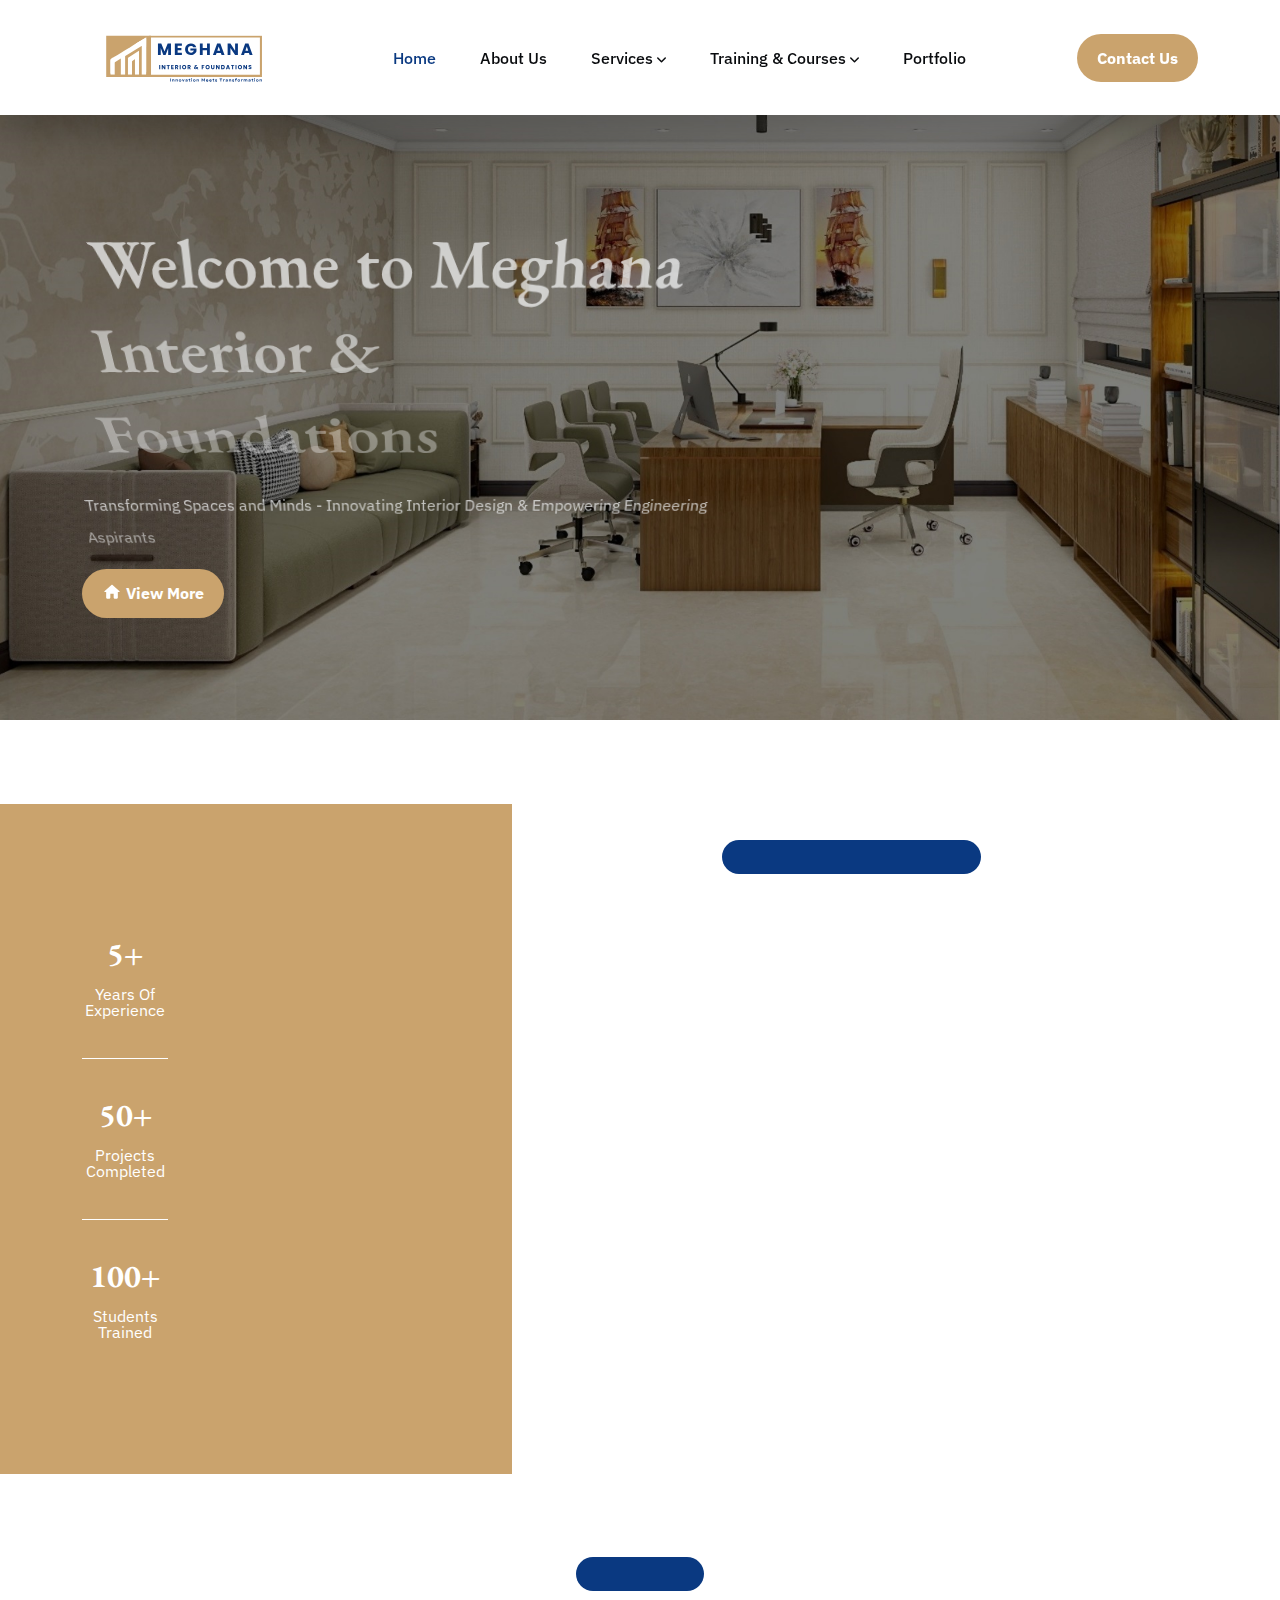
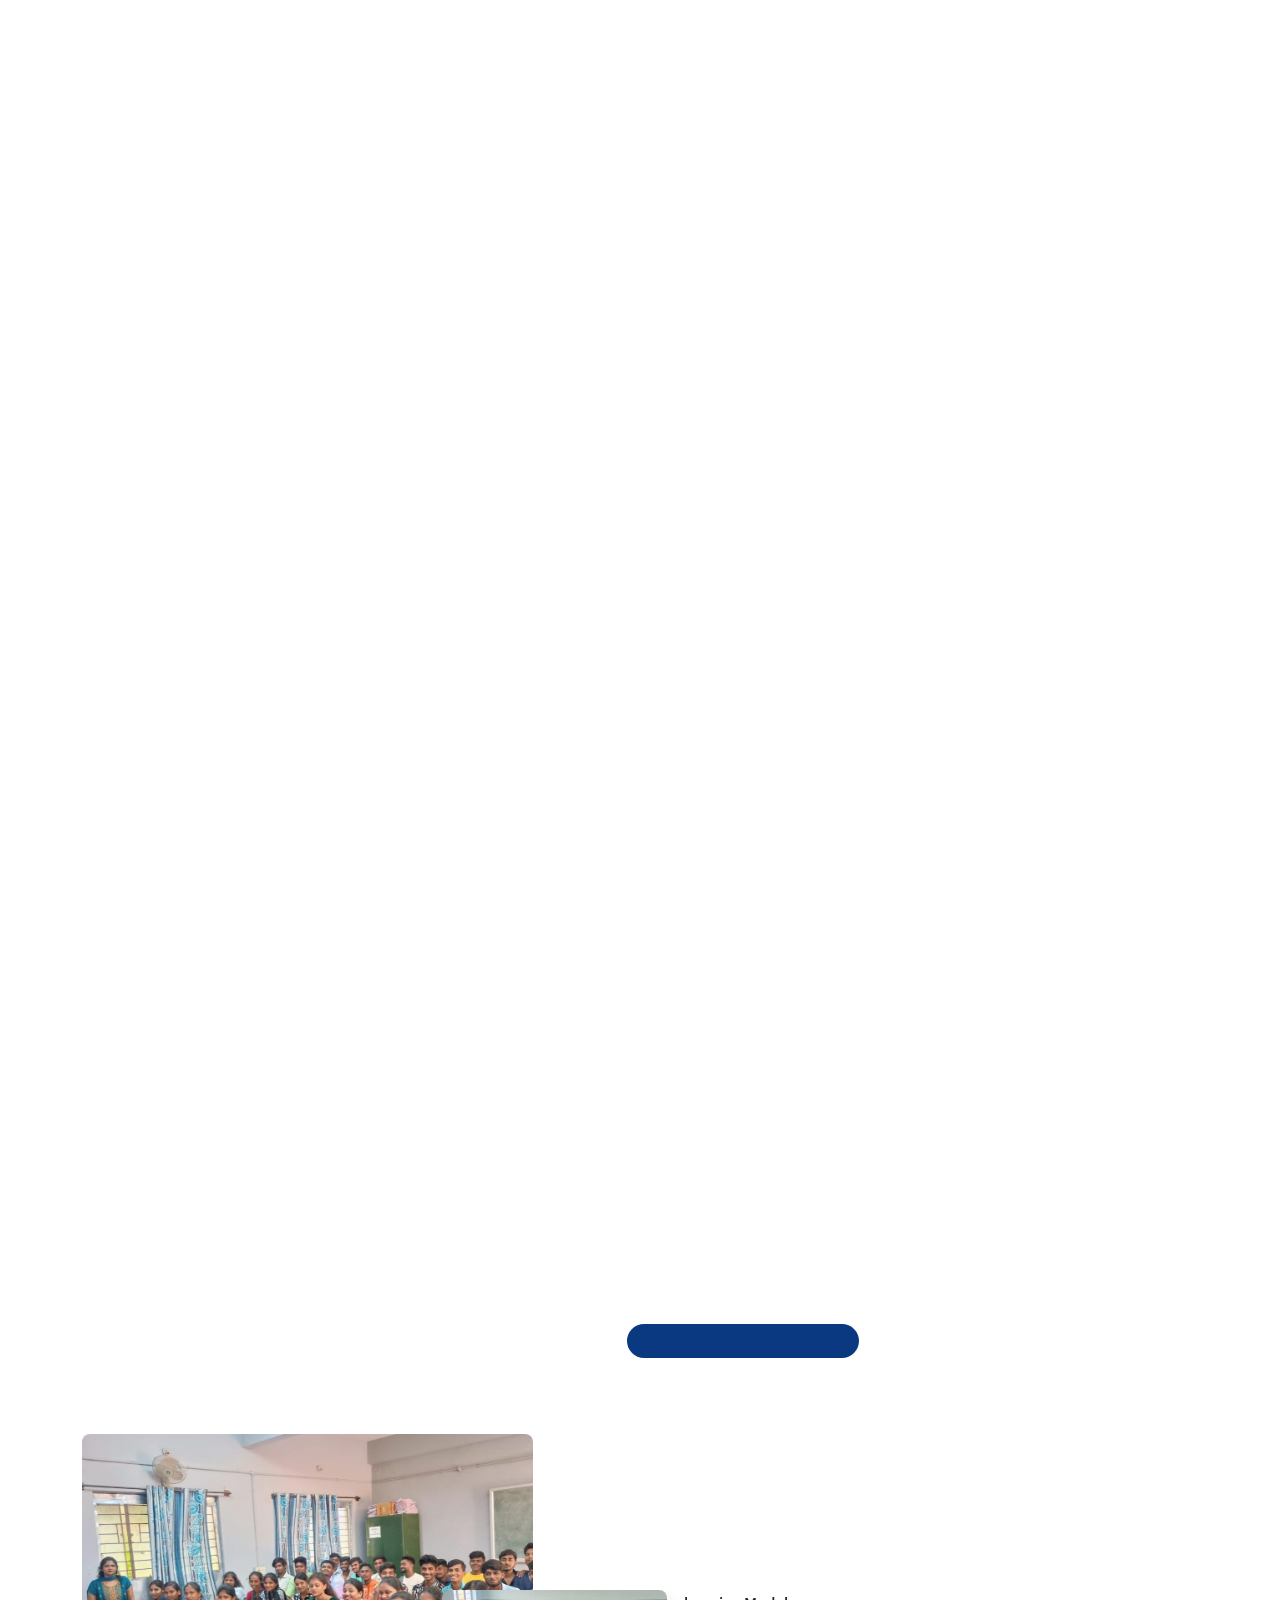
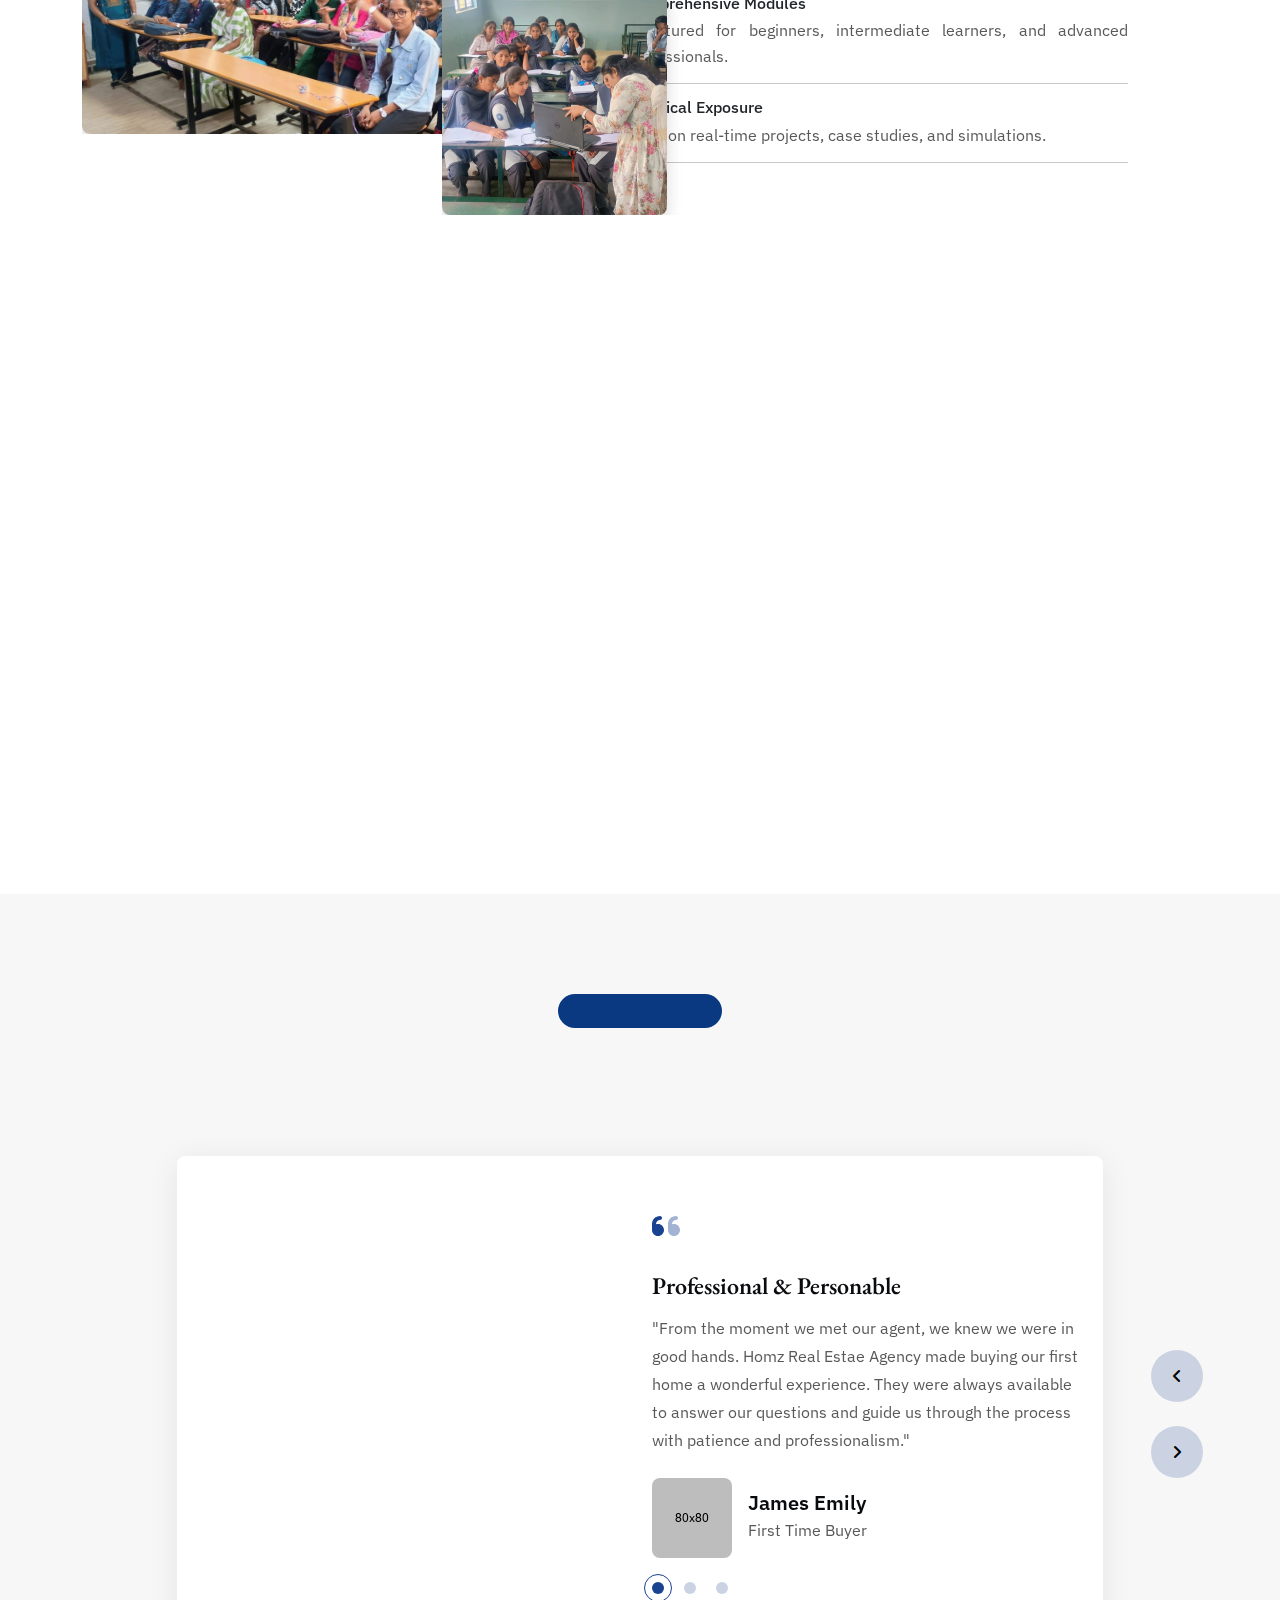
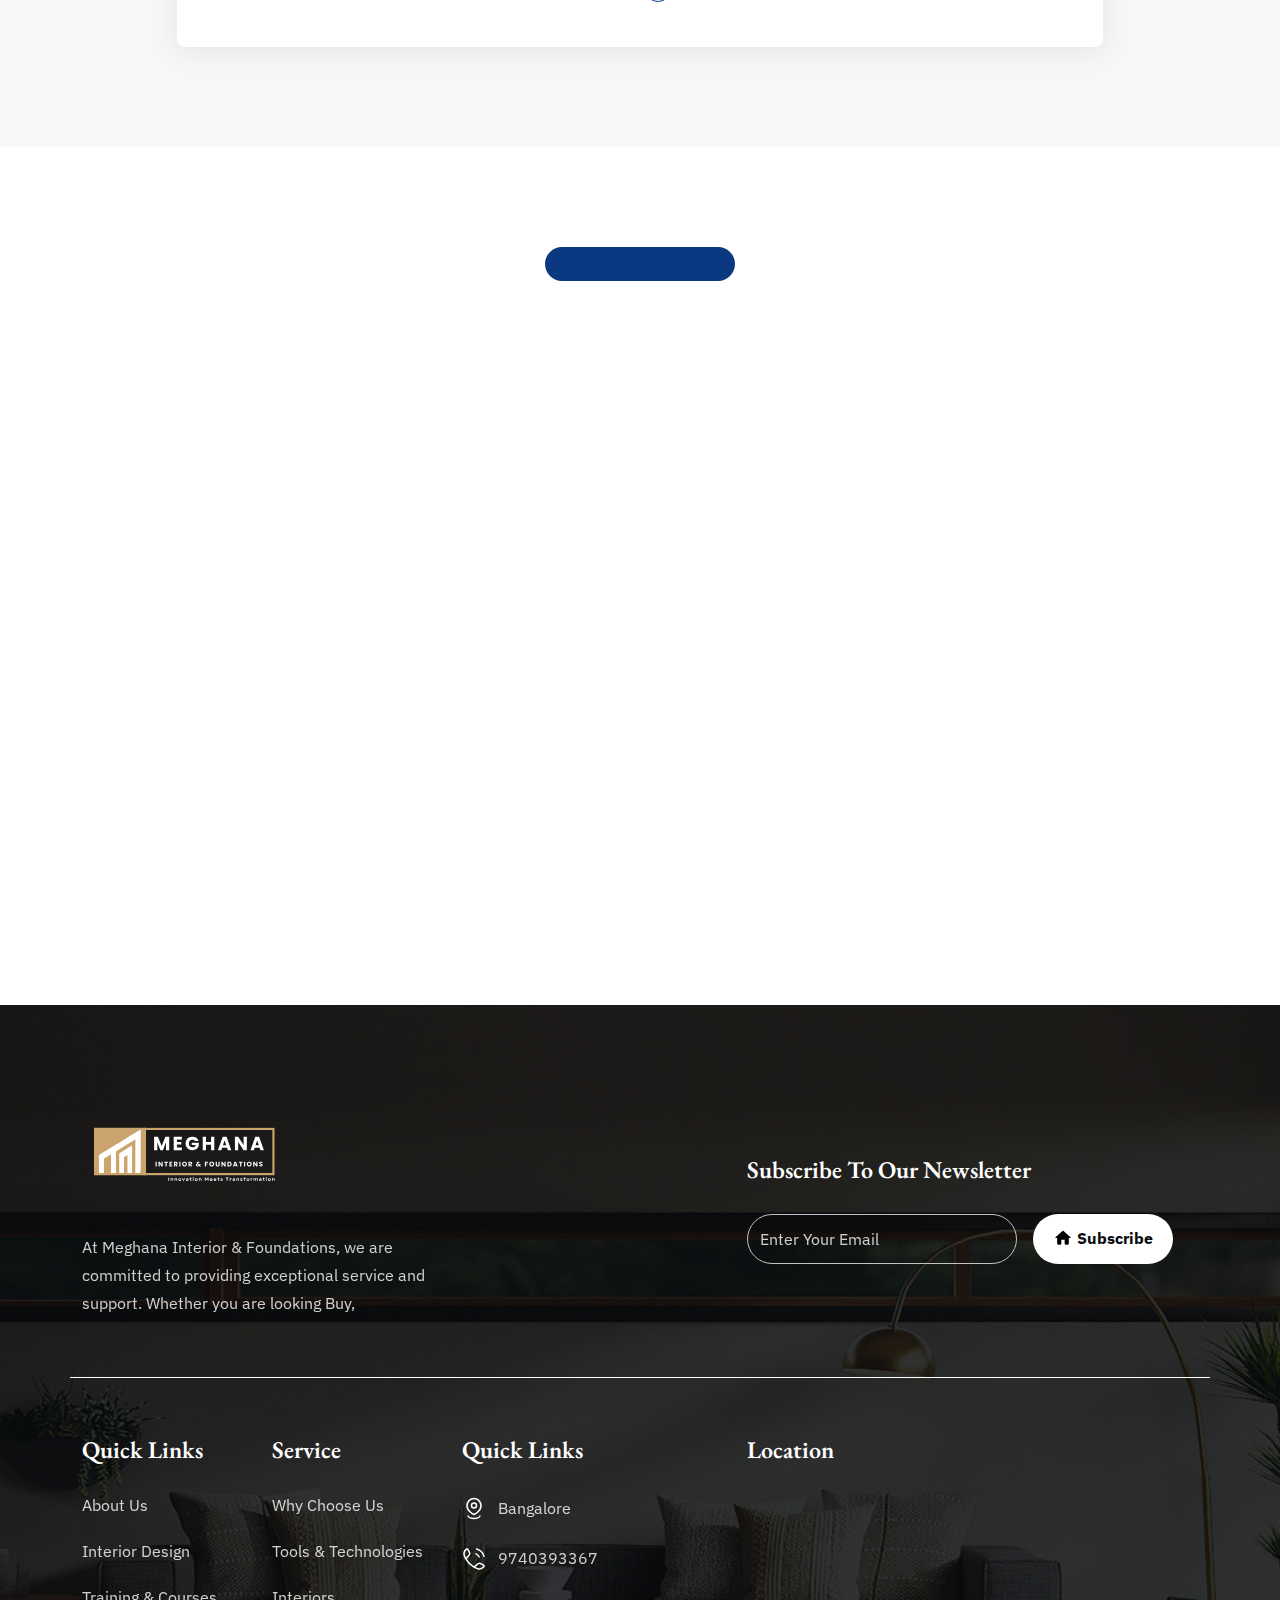
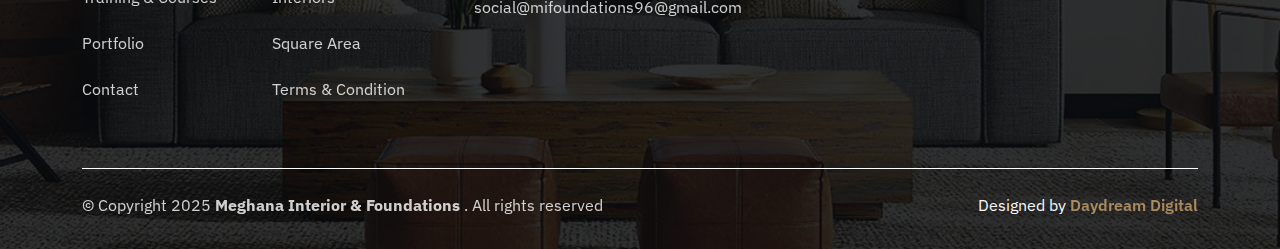
<file: index.html>
<!DOCTYPE html>
<html lang="en">

<head>
  <meta charset="UTF-8">
  <meta name="viewport" content="width=device-width, initial-scale=1.0">
  <title>Meghana Interior & Foundations </title>

  <!--=====FAB ICON=======-->
  <link rel="shortcut icon" href="assets/img/logo/favicon.png" type="image/x-icon">

  <!--===== CSS LINK =======-->
  <link rel="stylesheet" href="assets/css/plugins/bootstrap.min.css">
  <link rel="stylesheet" href="assets/css/plugins/aos.css">
  <link rel="stylesheet" href="assets/css/plugins/fontawesome.css">
  <link rel="stylesheet" href="assets/css/plugins/magnific-popup.css">
  <link rel="stylesheet" href="assets/css/plugins/mobile.css">
  <link rel="stylesheet" href="assets/css/plugins/owlcarousel.min.css">
  <link rel="stylesheet" href="assets/css/plugins/sidebar.css">
  <link rel="stylesheet" href="assets/css/plugins/slick-slider.css">
  <link rel="stylesheet" href="assets/css/plugins/nice-select.css">
  <link rel="stylesheet" href="assets/css/main.css">

  <!--=====  JS SCRIPT LINK =======-->
  <script src="assets/js/plugins/jquery-3-6-0.min.js"></script>
</head>

<body class="homepage5-body">

  <!--===== PRELOADER STARTS =======-->
  <div id="preloader">
    <div class="home-icon">
      <img src="assets/img/logo/preloader.svg" alt="">
          <!-- <div class="roof5"></div>
          <div class="walls5"></div>
          <div class="door"></div>
          <div class="windows">
            <div class="window"></div>
            <div class="window"></div>
          </div> -->
    </div>
    <div id="ctn-preloader" class="ctn-preloader">
      <div class="animation-preloader">
        <div class="txt-loading">
          <span data-text-preloader="M" class="letters-loading5">
            M
          </span>
          <span data-text-preloader="E" class="letters-loading5">
            E
          </span>
          <span data-text-preloader="G" class="letters-loading5">
            G
          </span>
          <span data-text-preloader="H" class="letters-loading5">
            H
          </span>
          <span data-text-preloader="A" class="letters-loading5">
            A
          </span>
          <span data-text-preloader="N" class="letters-loading5">
            N
          </span>
          <span data-text-preloader="A" class="letters-loading5">
            A
          </span>
        </div>
      </div>
    </div>
  </div>
  <!--===== PRELOADER ENDS =======-->

  <!--===== PAGE PROGRESS START=======-->
  <div class="paginacontainer">
    <div class="progress-wrap">
      <svg class="progress-circle svg-content" width="100%" height="100%" viewBox="-1 -1 102 102">
        <path d="M50,1 a49,49 0 0,1 0,98 a49,49 0 0,1 0,-98" />
      </svg>
    </div>
  </div>
  <!--===== PAGE PROGRESS END=======-->

  <!--=====HEADER START=======-->
  <header>
    <div class="header-area homepage5 header header-sticky d-none d-lg-block sticky " id="header">
      <div class="container">
        <div class="row">
          <div class="col-lg-12">
            <div class="header-elements">
              <div class="site-logo">
                <a href="index.html"><img src="assets/img/logo/logo.svg" width="200" height="83"  alt=""></a>
              </div>
              <div class="main-menu">
                <ul>
                  <li><a href="index.html" class="active">Home </a>

                  </li>
                  <li><a href="about.html">About Us</a></li>
                  <li><a href="services.html">Services <i class="fa-solid fa-angle-down"></i></a>
                    <ul class="dropdown-padding">
                      <li><a href="construction.html">Construction Services</a></li>
                      <li><a href="interior-design.html">Interior Design Services</a></li>
                      <li><a href="vastu-consultation.html">Vastu Consultation
                        </a></li>
                      <li><a href="interior-exterior-design.html"> Exterior Design</a></li>
                      <li><a href="project-management.html">Execution & Project Management</a></li>

                    </ul>
                  </li>
                  <li><a href="training-courses.html">Training & Courses <i class="fa-solid fa-angle-down"></i></a>
                    <ul class="dropdown-padding">
                      <li><a href="certification-process.html">Certification Process</a></li>

                    </ul>
                  </li>
                  <li><a href="portfolio.html">Portfolio </a></li>
                </ul>
              </div>
              <div class="btn-area">
                <a href="contact.html" class="header-btn5"> Contact Us</a>
              </div>
            </div>
          </div>
        </div>
      </div>
    </div>
  </header>
  <!--=====HEADER END =======-->

  <!--===== MOBILE HEADER STARTS =======-->
  <div class="mobile-header mobile-haeder5 d-block d-lg-none">
    <div class="container-fluid">
      <div class="col-12">
        <div class="mobile-header-elements">
          <div class="mobile-logo">
            <a href="index.html"><img src="assets/img/logo/logow.svg" width="200" alt=""></a>
          </div>
          <div class="mobile-nav-icon dots-menu">
            <i class="fa-solid fa-bars-staggered"></i>
          </div>
        </div>
      </div>
    </div>
  </div>

  <div class="mobile-sidebar mobile-sidebar5">
    <div class="logosicon-area">
      <div class="logos">
        <img src="assets/img/logo/logo.svg" width="240" alt="">
      </div>
      <div class="menu-close">
        <i class="fa-solid fa-xmark"></i>
      </div>
    </div>
    <div class="mobile-nav mobile-nav1">
      <ul class="mobile-nav-list nav-list1">
        <li><a href="index.html">Home </a>
        </li>
        <li><a href="about.html">About</a></li>
        <li><a href="services.html">Services</a>
          <ul class="sub-menu">

            <li><a href=" construction.html">Construction Services</a></li>
            <li><a href="interior-design.html">Interior Design Services</a></li>
            <li><a href="vastu-consultation.html">Vastu Consultation
              </a></li>
            <li><a href="interior-exterior-design.html"> Exterior Design</a></li>
            <li><a href="project-management.html">Execution & Project Management</a></li>
          </ul>
        </li>
        <li><a href="training-courses.html">Training & Courses</i></a>
          <ul class="dropdown-padding">
            <li><a href="certification-process.html">Certification Process</a></li>

          </ul>
        </li>
        <li><a href="portfolio.html">Portfolio </a></li>
        <li><a href="contact.html">Contact Us</a></li>
      </ul>
      <div class="allmobilesection mt-5">
        <div class="single-footer">
          <h3>Social Links</h3>
          <div class="social-links-mobile-menu ">
            <ul class="d-flex ">
              <li><a class="active" href="#"><i class="fa-brands fa-facebook-f"></i></a></li>
              <li><a href="#"><i class="fa-brands fa-instagram"></i></a></li>
              <li><a href="#"><i class="fa-brands fa-linkedin-in"></i></a></li>
              <li><a href="#"><i class="fa-brands fa-youtube"></i></a></li>
            </ul>
          </div>
        </div>
      </div>
    </div>
  </div>
  <!--===== MOBILE HEADER STARTS =======-->

  <!--===== HERO AREA STARTS =======-->
  <div class="header5-section-area">
    <div class="container">
      <div class="row align-items-center">
        <div class="col-lg-8">
          <div class="hero4-header heading7">
            <h1 class="text-anim text-light">Welcome to Meghana Interior & Foundations</h1>
            <div class="space16"></div>
            <p class="text-anim text-light">Transforming Spaces and Minds - Innovating Interior Design & Empowering
              Engineering Aspirants</p>

            <div class="btn-area2" data-aos="fade-up" data-aos-duration="1200">
              <div class="space32"></div>
              <a href="about.html" class="header-btn5"><img src="assets/img/icons/home-icon1.svg" alt=""> View More</a>

            </div>
          </div>
        </div>
      </div>
    </div>
  </div>





  <!--===== ABOUT AREA STARTS =======-->
  <div class="about5-section-area new-area">
    <div class="container">
      <div class="row align-items-center">
        <div class="col-lg-2">
          <div class="counter-boxarea">
            <div class="counter-box before">
              <h2><span class="counter">5</span>+</h2>
              <p>Years Of Experience</p>
            </div>

            <div class="counter-box">
              <h2><span class="counter">50</span>+</h2>
              <p>Projects Completed</p>
            </div>

            <div class="counter-box after">
              <h2><span class="counter">100</span>+</h2>
              <p>Students Trained</p>
            </div>
          </div>
        </div>

        <div class="col-lg-4">
          <div class="images image-anime reveal">
            <img src="assets/img/abt.jpg" alt="">

          </div>
        </div>

        <div class="col-lg-6">
          <div class="about5-header heading9">
            <h5 class="text-anim"><img src="assets/img/icons/home-icon1.svg" alt="">About Meghana Interior</h5>
            <h2 class="text-anim text-center">Innovating Interior Design & Empowering Engineering Aspirants</h2>
            <div class="space24"></div>
            <p class="text-anim text-justify">At Meghana Interior & Foundations, we are passionate about creating
              inspiring spaces and empowering individuals with industry-relevant skills. Whether you're looking for
              exquisite interior design solutions or professional training in architectural tools, we have the expertise
              to help you achieve your vision. Our team of experienced professionals brings creativity, innovation, and
              technical excellence to every project and course we offer.</p>
            <div class="space32"></div>
            <div class="btn-area1 text-anim">
              <a href="about.html" class="header-btn5"><img src="assets/img/icons/home-icon1.svg" alt=""> Know More </a>
            </div>
          </div>
        </div>
      </div>
    </div>
  </div>
  <!--===== LOCATION AREA STARTS =======-->
  <div class="location5-section-area sp2 pt-0">
    <div class="container">
      <div class="row">
        <div class="col-lg-6 m-auto">
          <div class="location-header text-center heading9">
            <h5 class="text-anim"><img src="assets/img/icons/home-icon1.svg" alt="">Services</h5>
            <h2 class="text-anim">Interior Design Services</h2>
          </div>
        </div>
      </div>

      <div class="row">
        <div class="col-lg-4 col-md-6" data-aos="zoom-out" data-aos-duration="800">
          <div class="location-images-area active">
            <div class="img1">
              <img src="assets/img/services/constructionServices.jpg" alt="">
            </div>
            <div class="content-area">
              <div class="text">
                <a href="construction.html">Construction Services</a>
                <p>We offer end-to-end construction solutions for residential and commercial projects.</p>
              </div>
              <a href="construction.html" class="arrow"><i class="fa-solid fa-arrow-right"></i></a>
            </div>
          </div>
        </div>

        <div class="col-lg-4 col-md-6" data-aos="zoom-out" data-aos-duration="1000">
          <div class="location-images-area">
            <div class="img1">
              <img src="assets/img/services/interiorDesign.jpg" alt="">
            </div>
            <div class="content-area">
              <div class="text">
                <a href="interior-design.html">Interior Design Services</a>
                <p>Transform your space with our expert interior design solutions tailored to your needs.</p>
              </div>
              <a href="interior-design.html" class="arrow"><i class="fa-solid fa-arrow-right"></i></a>
            </div>
          </div>
        </div>
        <div class="col-lg-4 col-md-6" data-aos="zoom-out" data-aos-duration="1200">
          <div class="location-images-area">
            <div class="img1">
              <img src="assets/img/services/vastu-compass.jpg" alt="">
            </div>
            <div class="content-area">
              <div class="text">
                <a href="vastu-consultation.html">Vastu Consultation</a>
                <p>Harmonize your space with Vastu-compliant designs to bring prosperity and positive energy.</p>
              </div>
              <a href="vastu-consultation.html" class="arrow"><i class="fa-solid fa-arrow-right"></i></a>
            </div>
          </div>
        </div>
        <div class="col-lg-4 col-md-6" data-aos="zoom-out" data-aos-duration="1400">
          <div class="location-images-area">
            <div class="img1">
              <img src="assets/img/services/exteriorDesign.jpg" alt="">
            </div>
            <div class="content-area">
              <div class="text">
                <a href="interior-exterior-design.html">Exterior Design</a>
                <p>A perfect blend of interior and exterior design to enhance the beauty and functionality of your space.</p>
              </div>
              <a href="interior-exterior-design.html" class="arrow"><i class="fa-solid fa-arrow-right"></i></a>
            </div>
          </div>
        </div>
        <div class="col-lg-4 col-md-6" data-aos="zoom-out" data-aos-duration="1400">
          <div class="location-images-area">
            <div class="img1">
              <img src="assets/img/services/project.jpg" alt="">
            </div>
            <div class="content-area">
              <div class="text">
                <a href="project-management.html">Execution & Project Management</a>
                <p>Ensure seamless execution of your project with our dedicated project management team.</p>
              </div>
              <a href="project-management.html" class="arrow"><i class="fa-solid fa-arrow-right"></i></a>
            </div>
          </div>
        </div>

      </div>
    </div>
  </div>
  <!--===== ABOUT AREA ENDS =======-->
  <div class="overlay text-white" data-aos="fade-up">
    <div class="container" data-aos="fade-up" data-aos-delay="200">
      <div class="row justify-content-center align-items-center " data-aos="fade-up" data-aos-delay="400">
        <div class="col-md-7 text-start" data-aos="fade-up" data-aos-delay="600">
          <span class="badge-custom">INTERIOR</span>
          <h2 class="mt-3">WHY CHOOSE US</h2>
          <ul style="line-height: inherit;">
            <li>Creative and Functional Designs – We deliver designs that blend aesthetics with utility.</li>
            <li>Expert Team of Designers – Our skilled professionals bring years of experience to your project.</li>
            <li>Affordable Pricing – Premium-quality solutions at budget-friendly rates.</li>
            <li>Timely Project Execution – We ensure every project is delivered on time without compromise.</li>
          </ul>
          <!-- <button class="btn btn-outline-light  rounded-pill mt-1">KNOW MORE</button> -->
        </div>
        <div class="col-md-5 mt-4 mt-md-0" data-aos="fade-up" data-aos-delay="800">
          <div class="row g-3" data-aos="fade-up" data-aos-delay="1000">
            <div class="col-md-6" data-aos="fade-up" data-aos-delay="1200">
              <div class="info-card">
                <h5>Excellent</h5>
                <i class="fa-solid fa-star"></i>
                <i class="fa-solid fa-star"></i>
                <i class="fa-solid fa-star"></i>
                <i class="fa-solid fa-star"></i>
                <i class="fa-solid fa-star"></i>
                <p>Based on 150 Student Reviews</p>
              </div>
              <div class="info-card info-card-2" data-aos="fade-up" data-aos-delay="1400">
                <div class="d-flex align-items-center">
                  <img src="assets/img/icons/tree.png.png" alt="">
                  <div class="ms-3 text-start">
                    <h5>550+</h5>
                    <p>Students</p>
                  </div>
                </div>
              </div>
            </div>
            <div class="col-md-6" data-aos="fade-up" data-aos-delay="1600">
              <div class="info-card-3 d-none d-md-block"></div>
              <div class="info-card info-card-2" data-aos="fade-up" data-aos-delay="1800">
                <div class="d-flex align-items-center">
                  <img src="assets/img/icons/happy.png.png" alt="">
                  <div class="ms-3 text-start">
                    <h5>850+</h5>
                    <p>Happy Customers</p>
                  </div>
                </div>
              </div>
              <div class="info-card" data-aos="fade-up" data-aos-delay="2000">
                <h5>4.8 out of 5</h5>
                <i class="fa-solid fa-star"></i>
                <i class="fa-solid fa-star"></i>
                <i class="fa-solid fa-star"></i>
                <i class="fa-solid fa-star"></i>
                <i class="fa-solid fa-star"></i>
                <p>Based on 200 Reviews</p>
                <img src="assets/img/icons/google.png" class="w-25">
              </div>
            </div>

          </div>
        </div>
      </div>
    </div>
  </div>

  <div class="about5-section-area educations">
    <div class="container">
      <div class="row align-items-center">


        <div class="col-lg-5">
          <div class=" image-anime position-relative ">
            <img src="assets/img/training.jpeg" class="img-fluid rounded-3 shadow" alt="">
          </div>
          <div class=" image-anime position-absolute eimg d-none d-md-block">
            <img src="assets/img/program.jpeg" class="w-25 rounded-3 shadow" alt="">
          </div>

        </div>

        <div class="col-lg-7">
          <div class="about5-header heading9">
            <h5 class="text-anim "><img src="assets/img/icons/home-icon1.svg" alt="">Education & Training</h5>
            <h2 class="text-anim text-capitalize">certified training programs
            </h2>
            <div class="space24"></div>
            <p class="text-anim text-justify">Stay ahead in the design industry with our certified training programs
              that offer in-depth knowledge and practical experience in the latest tools and software.</p>
            <div class="education">
              <h6>Comprehensive Modules</h6>
              <p>Structured for beginners, intermediate learners, and advanced professionals.</p>
            </div>
            <div class="education">
              <h6>Practical Exposure</h6>
              <p>Work on real-time projects, case studies, and simulations.</p>
            </div>
            <div class="space32"></div>
            <div class="btn-area1 text-anim">
              <a href="training-courses.html" class="header-btn5"><img src="assets/img/icons/home-icon1.svg" alt=""> Know More </a>
            </div>
          </div>
        </div>
      </div>
      <div class="space32"></div>
      <div>
      </div>
    </div>
  </div>

  <section class="highlight-section">
    <div class="container">
      <div class="about5-header heading9">
        <h2 class="text-anim  text-center ">Training Program Highlights
        </h2>
        <div class="space32"></div>
        <div class="row g-4">
          <div class="col-md-4" data-aos="fade-up" data-aos-duration="1000">
            <div class="highlight-card">
              <div class="highlight-number">01</div>
              <h5>Professional Courses</h5>
              <p>Professional Courses on AutoCAD, SketchUp, Revit, Lumion, and Coohom.</p>
            </div>
          </div>
          <div class="col-md-4" data-aos="fade-up" data-aos-duration="2000">
            <div class="highlight-card">
              <div class="highlight-number">02</div>
              <h5>Industry-certified Programs</h5>
              <p>Recognized by MSME and ISO, ensuring credibility and career growth.</p>
            </div>
          </div>
          <div class="col-md-4" data-aos="fade-up" data-aos-duration="3000">
            <div class="highlight-card">
              <div class="highlight-number">03</div>
              <h5>Live Projects & Hands-on Learning</h5>
              <p>Get real-world exposure to interior design and architectural drafting.</p>
            </div>
          </div>
          <div class="col-md-4" data-aos="fade-down" data-aos-duration="1000">
            <div class="highlight-card">
              <div class="highlight-number">04</div>
              <h5>Flexible Learning Modes</h5>
              <p>Choose between online and offline sessions.</p>
            </div>
          </div>
          <div class="col-md-4" data-aos="fade-down" data-aos-duration="2000">
            <div class="highlight-card">
              <div class="highlight-number">05</div>
              <h5>Expert Mentors</h5>
              <p>Learn from experienced professionals who guide you at every step.</p>
            </div>
          </div>
          <div class="col-md-4" data-aos="fade-down" data-aos-duration="3000">
            <div class="highlight-card">
              <div class="highlight-number">06</div>
              <h5>Satisfaction Guarantee</h5>
              <p>Our top priority is your satisfaction. We take pride in our work and customer success.</p>
            </div>
          </div>
        </div>
      </div>
  </section>

  <!--===== TESTIMONIAL AREA STARTS =======-->
  <div class="testimonial5-section-area sp1">
    <div class="container">
      <div class="row">
        <div class="col-lg-8 m-auto">
          <div class="testimonia-header heading9 text-center">
            <h5 class="text-anim"><img src="assets/img/icons/logo-icon.svg" alt="">Testimonials</h5>
            <h2 class="text-anim">Real Stories from Happy Clients</h2>
          </div>
        </div>
      </div>

      <div class="row">
        <div class="col-lg-10 m-auto">
          <div class="testimonial-sliders">
            <div class="row align-items-center">
              <div class="col-lg-6">
                <div class="teimonial-slider-nav-area foter-carousel">
                  <div class="testimonial-slider-img reveal image-anime">
                    <img src="assets/img/bg/testimonial.jpg" alt="">
                  </div>
                  <div class="testimonial-slider-img reveal image-anime">
                    <img src="assets/img/bg/testimonial.jpg" alt="">
                  </div>
                  <div class="testimonial-slider-img reveal image-anime">
                    <img src="assets/img/all-images/testimonial-img4.png" alt="">
                  </div>
                  <div class="testimonial-slider-img reveal image-anime">
                    <img src="assets/img/all-images/testimonial-img1.png" alt="">
                  </div>
                  <div class="testimonial-slider-img reveal image-anime">
                    <img src="assets/img/all-images/testimonial-img3.png" alt="">
                  </div>
                  <div class="testimonial-slider-img reveal image-anime">
                    <img src="assets/img/all-images/testimonial-img4.png" alt="">
                  </div>
                </div>
              </div>

              <div class="col-lg-6">
                <div class="testimonial-content-slider slider-nav1">
                  <div class="testemonial-boxarea">
                    <div class="img">
                      <img src="assets/img/icons/quito2.svg" alt="">
                    </div>
                    <div class="space32"></div>
                    <div class="content-area">
                      <h4>Professional & Personable</h4>
                      <p>"From the moment we met our agent, we knew we were in good hands. Homz Real Estae Agency made
                        buying our first home a wonderful experience. They were always available to answer our questions
                        and guide us through the process with patience and professionalism."</p>
                    </div>
                    <div class="author-content">
                      <div class="img1">
                        <img src="assets/img/all-images/testimonial-img2.png" alt="">
                      </div>
                      <div class="content">
                        <a href="agent.html">James Emily</a>
                        <p>First Time Buyer</p>
                      </div>
                    </div>
                  </div>

                  <div class="testemonial-boxarea">
                    <div class="img">
                      <img src="assets/img/icons/quito2.svg" alt="">
                    </div>
                    <div class="space32"></div>
                    <div class="content-area">
                      <h4>Professional & Personable</h4>
                      <p>"From the moment we met our agent, we knew we were in good hands. Homz Real Estae Agency made
                        buying our first home a wonderful experience. They were always available to answer our questions
                        and guide us through the process with patience and professionalism."</p>
                    </div>
                    <div class="author-content">
                      <div class="img1">
                        <img src="assets/img/all-images/testimonial-img2.png" alt="">
                      </div>
                      <div class="content">
                        <a href="agent.html">James Emily</a>
                        <p>First Time Buyer</p>
                      </div>
                    </div>
                  </div>

                  <div class="testemonial-boxarea">
                    <div class="img">
                      <img src="assets/img/icons/quito2.svg" alt="">
                    </div>
                    <div class="space32"></div>
                    <div class="content-area">
                      <h4>Professional & Personable</h4>
                      <p>"From the moment we met our agent, we knew we were in good hands. Homz Real Estae Agency made
                        buying our first home a wonderful experience. They were always available to answer our questions
                        and guide us through the process with patience and professionalism."</p>
                    </div>
                    <div class="author-content">
                      <div class="img1">
                        <img src="assets/img/all-images/testimonial-img2.png" alt="">
                      </div>
                      <div class="content">
                        <a href="agent.html">James Emily</a>
                        <p>First Time Buyer</p>
                      </div>
                    </div>
                  </div>
                </div>
                <div class="testimonial-arrows">
                  <div class="testimonial-prev-arrow">
                    <button><i class="fa-solid fa-angle-left"></i></button>
                  </div>
                  <div class="testimonial-next-arrow">
                    <button><i class="fa-solid fa-angle-right"></i></button>
                  </div>
                </div>
              </div>
            </div>
          </div>
        </div>
      </div>
    </div>
  </div>


  <!--===== PROPERTIES AREA STARTS =======-->
  <div class="properties5-section-area sp2">
    <div class="container">
      <div class="row">
        <div class="col-lg-5 m-auto">
          <div class="property-header text-center heading9">
            <h5 class="text-anim"><img src="assets/img/icons/logo-icon.svg" alt="">OUR PROJECTS</h5>
            <h2 class="text-anim">Some of our Recent Projects </h2>
          </div>
        </div>
      </div>

      <div class="row">
        <div class="col-lg-12 text-anim1">
          <ul class="nav nav-pills" id="pills-tab1" role="tablist">
            <li class="nav-item" role="presentation">
              <button class="nav-link active" id="pills-home1-tab" data-bs-toggle="pill" data-bs-target="#pills-all"
                type="button" role="tab" aria-controls="pills-all" aria-selected="true">View All</button>
            </li>
            <li class="nav-item" role="presentation">
              <button class="nav-link" id="pills-apartment-tab" data-bs-toggle="pill" data-bs-target="#pills-apartment"
                type="button" role="tab" aria-controls="pills-apartment" aria-selected="false">Commercial</button>
            </li>
            <li class="nav-item" role="presentation">
              <button class="nav-link" id="pills-villa-tab" data-bs-toggle="pill" data-bs-target="#pills-villa"
                type="button" role="tab" aria-controls="pills-villa" aria-selected="false">Residential</button>
            </li>

          </ul>


          <div class="tab-content" id="pills-tabContent1" data-aos="fade-up" data-aos-duration="1000">
            <div class="tab-pane fade show active" id="pills-all" role="tabpanel" aria-labelledby="pills-villa-tab"
              tabindex="0">
              <div class="row">
                <div class="col-lg-4 col-md-6">
                  <div class="property-boxarea shadow">
                    <div class="img1">
                      <img src="assets/img/projects/project1.jpg" alt="">
                    </div>


                  </div>
                </div>

                <div class="col-lg-4 col-md-6">
                  <div class="property-boxarea shadow">
                    <div class="img1">
                      <img src="assets/img/projects/project2.jpg" alt="">
                    </div>

                  </div>
                </div>

               

              </div>
            </div>
            <div class="tab-pane fade" id="pills-apartment" role="tabpanel" aria-labelledby="pills-apartment-tab"
              tabindex="0">
              <div class="row">
                <div class="col-lg-4 col-md-6">
                  <div class="property-boxarea">
                    <div class="img1">
                      <img src="assets/img/projects.png" alt="">
                    </div>


                  </div>
                </div>

                <div class="col-lg-4 col-md-6">
                  <div class="property-boxarea">
                    <div class="img1">
                      <img src="assets/img/all-images/property-img6.png" alt="">
                    </div>


                  </div>
                </div>
              </div>
            </div>
            <div class="tab-pane fade" id="pills-villa" role="tabpanel" aria-labelledby="pills-villa-tab"
              tabindex="0">
              <div class="row">
                <div class="col-lg-4 col-md-6">
                  <div class="property-boxarea">
                    <div class="img1">
                      <img src="assets/img/projects.png" alt="">
                    </div>


                  </div>
                </div>

                <div class="col-lg-4 col-md-6">
                  <div class="property-boxarea">
                    <div class="img1">
                      <img src="assets/img/all-images/property-img6.png" alt="">
                    </div>


                  </div>
                </div>
              </div>
            </div>

          </div>
        </div>
      </div>
    </div>
  </div>
  <!--===== PROPERTIES AREA ENDS =======-->




  <!--===== FOOTER AREA STARTS =======-->
  <div class="footer5-section-area">
    <div class="container">
      <div class="row">
        <div class="cta-bg-area">
          <div class="row align-items-center">
            <div class="col-lg-4">
              <div class="cta3-header heading7">
                <img src="assets/img/logo/logow.svg"  width="200" alt="">
                <div class="space32"></div>
                <p class="text-left">At Meghana Interior & Foundations, we are committed to providing exceptional service and support.
                  Whether you are looking Buy, </p>
              </div>
            </div>
            <div class="col-lg-3"></div>
            <div class="col-lg-5 d-none d-md-block">
              <div class="cta-btn-area">
                <h3>Subscribe To Our Newsletter</h3>
                <form>
                  <input type="text" placeholder="Enter Your Email">
                  <button type="submit" class="header-btn5"> <img src="assets/img/icons/home-icon1.svg" alt="">
                    Subscribe</button>
                </form>
              </div>
            </div>
          </div>
        </div>
      </div>
      <div class="space60"></div>
      <div class="row">
        <div class="col-lg-2 col-md-4 col-6">
          <div class="footer-header padding-left1">
            <h3>Quick Links</h3>
            <ul>
              <li><a href="about.html">About Us</a></li>
              <li><a href="interior-design.html">Interior Design</a></li>
              <li><a href="training-courses.html">Training & Courses</a></li>
              <li><a href="portfolio.html">Portfolio</a></li>
              <li><a href="contact.html">Contact</a></li>
            </ul>
          </div>
        </div>

        <div class="col-lg-2 col-md-4 col-6">
          <div class="footer-header padding-left">
            <h3>Service</h3>
            <ul>
              <li><a href="about.html">Why Choose Us</a></li>
              <li><a href="#">Tools & Technologies</a></li>
              <li><a href="#">Interiors</a></li>
              <li><a href="#">Square Area</a></li>
              <li><a href="#">Terms & Condition</a></li>
            </ul>
          </div>
        </div>

        <div class="col-lg-3 col-md-4 col-6">
          <div class="footer-header">
            <h3>Quick Links</h3>
            <ul>
              <li><span><img src="assets/img/icons/location1.svg" alt=""></span><a href="#">Bangalore</a></li>
              <li><span><img src="assets/img/icons/call1.svg" alt=""></span><a href="tel:(925)683-1469"> 9740393367</a>
              </li>
              <li><span><img src="assets/img/icons/mail1.svg" alt=""></span><a
                  href="mailto:social@homz.com">social@mifoundations96@gmail.com</a></li>
            </ul>
          </div>
        </div>

        <div class="col-lg-5 col-md-12">
          <div class="heading">
            <h3>Location</h3>

          </div>
          <div class="space12"></div>
          <iframe
            src="https://www.google.com/maps/embed?pb=!1m18!1m12!1m3!1d248849.56660021227!2d77.46613077651958!3d12.95428022961956!2m3!1f0!2f0!3f0!3m2!1i1024!2i768!4f13.1!3m3!1m2!1s0x3bae1670c9b44e6d%3A0xf8dfc3e8517e4fe0!2sBengaluru%2C%20Karnataka!5e0!3m2!1sen!2sin!4v1739701629616!5m2!1sen!2sin"
            width="100%" height="230" style="border:0;" allowfullscreen="" loading="lazy"
            referrerpolicy="no-referrer-when-downgrade"></iframe>
        </div>
      </div>
      <div class="space50 d-lg-block d-none"></div>
      <div class="space30 d-lg-none d-block"></div>
      <div class="row">
        <div class="col-lg-12">
          <div class="copyright">
            <div class="pera">
              <p>&#169 Copyright 2025 <b> Meghana Interior & Foundations</b> . All rights reserved</p>
            </div>
            <ul>
              <li class="text-light">Designed by <a href="https://daydreamdigital.in/" target="_blank">Daydream Digital</a></li>
             
            </ul>
          </div>
        </div>
      </div>
    </div>
  </div>
  <!--===== FOOTER AREA ENDS =======-->

  <!--===== JS SCRIPT LINK =======-->
  <script src="assets/js/plugins/bootstrap.min.js"></script>
  <script src="assets/js/plugins/fontawesome.js"></script>
  <script src="assets/js/plugins/aos.js"></script>
  <script src="assets/js/plugins/counter.js"></script>
  <script src="assets/js/plugins/sidebar.js"></script>
  <script src="assets/js/plugins/magnific-popup.js"></script>
  <script src="assets/js/plugins/mobilemenu.js"></script>
  <script src="assets/js/plugins/owlcarousel.min.js"></script>
  <script src="assets/js/plugins/nice-select.js"></script>
  <script src="assets/js/plugins/waypoints.js"></script>
  <script src="assets/js/plugins/slick-slider.js"></script>
  <script src="assets/js/plugins/circle-progress.js"></script>
  <script src="assets/js/plugins/gsap.min.js"></script>
  <script src="assets/js/plugins/ScrollTrigger.min.js"></script>
  <script src="assets/js/plugins/Splitetext.js"></script>
  <script src="assets/js/main.js"></script>

</body>

</html>
</file>
<file: assets/css/plugins/mobile.css>
/*

Plugin Name: Multi Drop Down Mobile menu
version: 1.0
Author: Abdul Rabby
Desc: 



*/




/*Base css*/

*{
    margin: 0;
    padding: 0;
}
body{
    font-size: 16px;
    font-family: "IBM Plex Sans", sans-serif;
}

a, a:hover{
    outline: none;
    text-decoration: none;
}

ul, li{
    list-style: none;
}




/*Menu Css*/

.mobile-logo a{
    font-size: 20px;
    font-weight: 400;
    color: #161616;
    text-decoration: none;
}


.mobile-header {
    position: absolute;
    top: 0;
    left: 0;
    width: 100%;
    padding: 17px 0;
    z-index: 9;
    
}

.mobile-header-elements {
    display: flex;
    align-items: center;
    justify-content: space-between;
}

.mobile-nav-icon {
    font-size: 23px;
    border: 1px solid;
    width: 40px;
    height: 40px;
    display: flex;
    align-items: center;
    justify-content: center;
    border-radius: 4px;
    color: #161616;
}



.mobile-sidebar {
    position: fixed;
    height: 100%;
    width: 100%;
    background:#F6F6EC;
    z-index: 99;
    padding: 40px 30px;
    left: -100%;
    top: 0;
    visibility: hidden;
    opacity: 0;
    transition: all .3s;
    
    
}

.mobile-sidebar .contact-icon{
    background: #161616;
}


.mobile-sidebar.mobile-menu-active{
    left: 0;
    visibility: visible;
    opacity: 1;
    transition: all .3s;
    overflow-y:scroll ;
}

.menu-close {
    position: absolute;
    right: 20px;
    top: 20px;
    font-size: 25px;
    color: #161616;
    cursor: pointer;
}

.mobile-nav li a {
    font-size: 18px;
    line-height: 24px;
    color: #161616;
    padding: 10px 0;
    display: block;
    font-family: "IBM Plex Sans", sans-serif;
    font-weight: 400 !important;
}


ul.mobile-nav-list {
    margin-top: 30px;
}


li.has-children {
    position: relative;
    z-index: 2;
}

span.mobile-nav-menu-icon {
    position: absolute;
    right: 0;
    top: 0;
    height: 50px;
    width: 50px;
    text-align: center;
    line-height: 50px;
    color: #161616;
}

ul.mobile-menu-sub {
    display: none;
    position: relative;
    left: 0;
    padding-left: 10px;
    transition: all .3s;
}

ul.mobile-menu-sub.sub-menu-active{
    display: block;
    position: relative;
    transition: all .3s;
}



.mobile-nav li {
    position: relative;
    z-index: 2;
}

span.submenu-button {
    position: absolute;
    width: 100%;
    height: 44px;
    top: 0;
    left: 0;
    z-index: 3;
    transition: all .3s;
}

span.submenu-button:after, span.submenu-button:before {
    position: absolute;
    content: "";
    height: 20px;
    width: 2px;
    background: #161616;
    top: 12px;
    right: 9px;
    transition: all .3s;
}

span.submenu-button:before {
    height: 2px;
    width: 20px;
    right: 0px;
    top: 22px;
}

span.submenu-button.submenu-opened:after {
    visibility: hidden;
    opacity: 0;
}

.sub-menu{
    display: none;
    padding-left: 15px;
}


span.multi-drop-icon {
    position: absolute;
    right: 10px;
    width: 20px;
    height: 100%;
    top: 0;
    text-align: center;
    display: flex;
    align-items: center;
    justify-content: flex-end;
}


ul.mobile-nav-list {
    max-height: 500px;
    overflow-y: scroll;
}
</file>
<file: assets/css/plugins/nice-select.css>
.nice-select {
    -webkit-tap-highlight-color: transparent;
    background-color: #fff;
    border-radius: 5px;
    border: solid 1px #e8e8e8;
    box-sizing: border-box;
    clear: both;
    cursor: pointer;
    display: block;
    float: left;
    font-family: inherit;
    font-size: 14px;
    font-weight: normal;
    height: 42px;
    line-height: 40px;
    outline: none;
    padding-left: 18px;
    padding-right: 30px;
    position: relative;
    text-align: left !important;
    -webkit-transition: all 0.2s ease-in-out;
    transition: all 0.2s ease-in-out;
    -webkit-user-select: none;
       -moz-user-select: none;
        -ms-user-select: none;
            user-select: none;
    white-space: nowrap;
    width: auto; }
    .nice-select:hover {
      border-color: #dbdbdb; }
    .nice-select:active, .nice-select.open, .nice-select:focus {
      border-color: #999; }
    .nice-select:after {
      border-bottom: 2px solid #999;
      border-right: 2px solid #999;
      content: '';
      display: block;
      height: 5px;
      margin-top: -4px;
      pointer-events: none;
      position: absolute;
      right: 12px;
      top: 50%;
      -webkit-transform-origin: 66% 66%;
          -ms-transform-origin: 66% 66%;
              transform-origin: 66% 66%;
      -webkit-transform: rotate(45deg);
          -ms-transform: rotate(45deg);
              transform: rotate(45deg);
      -webkit-transition: all 0.15s ease-in-out;
      transition: all 0.15s ease-in-out;
      width: 5px; }
    .nice-select.open:after {
      -webkit-transform: rotate(-135deg);
          -ms-transform: rotate(-135deg);
              transform: rotate(-135deg); }
    .nice-select.open .list {
      opacity: 1;
      pointer-events: auto;
      -webkit-transform: scale(1) translateY(0);
          -ms-transform: scale(1) translateY(0);
              transform: scale(1) translateY(0); }
    .nice-select.disabled {
      border-color: #ededed;
      color: #999;
      pointer-events: none; }
      .nice-select.disabled:after {
        border-color: #cccccc; }
    .nice-select.wide {
      width: 100%; }
      .nice-select.wide .list {
        left: 0 !important;
        right: 0 !important; }
    .nice-select.right {
      float: right; }
      .nice-select.right .list {
        left: auto;
        right: 0; }
    .nice-select.small {
      font-size: 12px;
      height: 36px;
      line-height: 34px; }
      .nice-select.small:after {
        height: 4px;
        width: 4px; }
      .nice-select.small .option {
        line-height: 34px;
        min-height: 34px; }
    .nice-select .list {
      background-color: #fff;
      border-radius: 5px;
      box-shadow: 0 0 0 1px rgba(68, 68, 68, 0.11);
      box-sizing: border-box;
      margin-top: 4px;
      opacity: 0;
      overflow: hidden;
      padding: 0;
      pointer-events: none;
      position: absolute;
      top: 100%;
      left: 0;
      -webkit-transform-origin: 50% 0;
          -ms-transform-origin: 50% 0;
              transform-origin: 50% 0;
      -webkit-transform: scale(0.75) translateY(-21px);
          -ms-transform: scale(0.75) translateY(-21px);
              transform: scale(0.75) translateY(-21px);
      -webkit-transition: all 0.2s cubic-bezier(0.5, 0, 0, 1.25), opacity 0.15s ease-out;
      transition: all 0.2s cubic-bezier(0.5, 0, 0, 1.25), opacity 0.15s ease-out;
      z-index: 9; }
      .nice-select .list:hover .option:not(:hover) {
        background-color: transparent !important; }
    .nice-select .option {
      cursor: pointer;
      font-weight: 400;
      line-height: 40px;
      list-style: none;
      min-height: 40px;
      outline: none;
      padding-left: 18px;
      padding-right: 29px;
      text-align: left;
      -webkit-transition: all 0.2s;
      transition: all 0.2s; }
      .nice-select .option:hover, .nice-select .option.focus, .nice-select .option.selected.focus {
        background-color: #f6f6f6; }
      .nice-select .option.selected {
        font-weight: bold; }
      .nice-select .option.disabled {
        background-color: transparent;
        color: #999;
        cursor: default; }
  
  .no-csspointerevents .nice-select .list {
    display: none; }
  
  .no-csspointerevents .nice-select.open .list {
    display: block; }
</file>
<file: assets/css/plugins/owlcarousel.min.css>
blog/**
 * Owl Carousel v2.3.4
 * Copyright 2013-2018 David Deutsch
 * Licensed under: SEE LICENSE IN https://github.com/OwlCarousel2/OwlCarousel2/blob/master/LICENSE
 */
 .owl-carousel,.owl-carousel .owl-item{-webkit-tap-highlight-color:transparent;position:relative}.owl-carousel{display:none;width:100%;z-index:1}.owl-carousel .owl-stage{position:relative;-ms-touch-action:pan-Y;touch-action:manipulation;-moz-backface-visibility:hidden}.owl-carousel .owl-stage:after{content:".";display:block;clear:both;visibility:hidden;line-height:0;height:0}.owl-carousel .owl-stage-outer{position:relative;overflow:hidden;-webkit-transform:translate3d(0,0,0)}.owl-carousel .owl-item,.owl-carousel .owl-wrapper{-webkit-backface-visibility:hidden;-moz-backface-visibility:hidden;-ms-backface-visibility:hidden;-webkit-transform:translate3d(0,0,0);-moz-transform:translate3d(0,0,0);-ms-transform:translate3d(0,0,0)}.owl-carousel .owl-item{min-height:1px;float:left;-webkit-backface-visibility:hidden;-webkit-touch-callout:none}.owl-carousel .owl-item img{display:block;width:100%}.owl-carousel .owl-dots.disabled,.owl-carousel .owl-nav.disabled{display:none}.no-js .owl-carousel,.owl-carousel.owl-loaded{display:block}.owl-carousel .owl-dot,.owl-carousel .owl-nav .owl-next,.owl-carousel .owl-nav .owl-prev{cursor:pointer;-webkit-user-select:none;-khtml-user-select:none;-moz-user-select:none;-ms-user-select:none;user-select:none}.owl-carousel .owl-nav button.owl-next,.owl-carousel .owl-nav button.owl-prev,.owl-carousel button.owl-dot{background:0 0;color:inherit;border:none;padding:0!important;font:inherit}.owl-carousel.owl-loading{opacity:0;display:block}.owl-carousel.owl-hidden{opacity:0}.owl-carousel.owl-refresh .owl-item{visibility:hidden}.owl-carousel.owl-drag .owl-item{-ms-touch-action:pan-y;touch-action:pan-y;-webkit-user-select:none;-moz-user-select:none;-ms-user-select:none;user-select:none}.owl-carousel.owl-grab{cursor:move;cursor:grab}.owl-carousel.owl-rtl{direction:rtl}.owl-carousel.owl-rtl .owl-item{float:right}.owl-carousel .animated{animation-duration:1s;animation-fill-mode:both}.owl-carousel .owl-animated-in{z-index:0}.owl-carousel .owl-animated-out{z-index:1}.owl-carousel .fadeOut{animation-name:fadeOut}@keyframes fadeOut{0%{opacity:1}100%{opacity:0}}.owl-height{transition:height .5s ease-in-out}.owl-carousel .owl-item .owl-lazy{opacity:0;transition:opacity .4s ease}.owl-carousel .owl-item .owl-lazy:not([src]),.owl-carousel .owl-item .owl-lazy[src^=""]{max-height:0}.owl-carousel .owl-item img.owl-lazy{transform-style:preserve-3d}.owl-carousel .owl-video-wrapper{position:relative;height:100%;background:#000}.owl-carousel .owl-video-play-icon{position:absolute;height:80px;width:80px;left:50%;top:50%;margin-left:-40px;margin-top:-40px;background:url(owl.video.play.png) no-repeat;cursor:pointer;z-index:1;-webkit-backface-visibility:hidden;transition:transform .1s ease}.owl-carousel .owl-video-play-icon:hover{-ms-transform:scale(1.3,1.3);transform:scale(1.3,1.3)}.owl-carousel .owl-video-playing .owl-video-play-icon,.owl-carousel .owl-video-playing .owl-video-tn{display:none}.owl-carousel .owl-video-tn{opacity:0;height:100%;background-position:center center;background-repeat:no-repeat;background-size:contain;transition:opacity .4s ease}.owl-carousel .owl-video-frame{position:relative;z-index:1;height:100%;width:100%}
</file>
<file: assets/css/plugins/sidebar.css>
/*!
* metismenu https://github.com/onokumus/metismenu#readme
* A jQuery menu plugin
* @version 3.0.6
* @author Osman Nuri Okumus <onokumus@gmail.com> (https://github.com/onokumus)
* @license: MIT 
*/

.metismenu .arrow {
  float: right;
  line-height: 1.42857;
}

*[dir="rtl"] .metismenu .arrow {
  float: left;
}

/*
   * Require Bootstrap 3.x
   * https://github.com/twbs/bootstrap
  */

.metismenu .glyphicon.arrow:before {
  content: "\e079";
}

.metismenu .mm-active>a>.glyphicon.arrow:before {
  content: "\e114";
}

/*
   * Require Font-Awesome
   * http://fortawesome.github.io/Font-Awesome/
  */

.metismenu .fa.arrow:before {
  content: "\f104";
}

.metismenu .mm-active>a>.fa.arrow:before {
  content: "\f107";
}

/*
   * Require Ionicons
   * http://ionicons.com/
  */

.metismenu .ion.arrow:before {
  content: "\f3d2"
}

.metismenu .mm-active>a>.ion.arrow:before {
  content: "\f3d0";
}

.metismenu .plus-times {
  float: right;
}

*[dir="rtl"] .metismenu .plus-times {
  float: left;
}

.metismenu .fa.plus-times:before {
  content: "\f067";
}

.metismenu .mm-active>a>.fa.plus-times {
  transform: rotate(45deg);
}

.metismenu .plus-minus {
  float: right;
}

*[dir="rtl"] .metismenu .plus-minus {
  float: left;
}

.metismenu .fa.plus-minus:before {
  content: "\f067";
}

.metismenu .mm-active>a>.fa.plus-minus:before {
  content: "\f068";
}

.metismenu .mm-collapse:not(.mm-show) {
  display: none;
}

.metismenu .mm-collapsing {
  position: relative;
  height: 0;
  overflow: hidden;
  transition-timing-function: ease;
  transition-duration: .35s;
  transition-property: height, visibility;
}

.metismenu .has-arrow {
  position: relative;
}

.metismenu .has-arrow::after {
  position: absolute;
  content: '';
  width: .5em;
  height: .5em;
  border-width: 1px 0 0 1px;
  border-style: solid;
  border-color: currentColor;
  border-color: initial;
  right: 1em;
  transform: rotate(-45deg) translate(0, -50%);
  transform-origin: top;
  top: 50%;
  transition: all .3s ease-out;
}

*[dir="rtl"] .metismenu .has-arrow::after {
  right: auto;
  left: 1em;
  transform: rotate(135deg) translate(0, -50%);
}

.metismenu .mm-active>.has-arrow::after, .metismenu .has-arrow[aria-expanded="true"]::after {
  transform: rotate(-135deg) translate(0, -50%);
}

*[dir="rtl"] .metismenu .mm-active>.has-arrow::after, *[dir="rtl"] .metismenu .has-arrow[aria-expanded="true"]::after {
  transform: rotate(225deg) translate(0, -50%);
}

/* custom code */

.hamburger-menu {
  display: inline-block;
}

.hamburger-menu a {
  display: inline-block;
}

.body-overlay {
  background-color: #000000;
  height: 950px;
  width: 100%;
  position: fixed;
  top: 0;
  z-index: 1010;
  left: 0;
  opacity: 0;
  visibility: hidden;
  transition: all 0.3s linear 0s;
  transition: all 600ms ease;
  -webkit-transition: all 600ms ease;
  -moz-transition: all 600ms ease;
  -ms-transition: all 600ms ease;
  -o-transition: all 600ms ease;
}

.body-overlay.active {
  opacity: .5;
  visibility: visible;
}

.side-mobile-menu ul li a {
  padding: 13px 0;
  display: block;
  border-bottom: 1px solid rgba(0, 0, 0, 0.05);
  font-size: 14px;
  color: #000;
  font-weight: 600;
  text-transform: uppercase;
  position: relative;
}

.side-mobile-menu ul li a[aria-expanded="true"] {
  color: var(--color-primary);
}

.side-mobile-menu ul li a:hover {
  color: var(--color-primary);
  padding-left: 5px;
}

.side-mobile-menu ul li ul li:hover>a {
  color: var(--color-primary);
  padding-left: 20px;
}

.side-mobile-menu ul li ul li:hover>a::before {
  background: var(--color-primary);
  border-color: var(--color-primary) !important;
}

.slide-bar.style-2 .side-mobile-menu ul li a[aria-expanded="true"],
.slide-bar.style-2 .side-mobile-menu ul li a:hover,
.slide-bar.style-2 .side-mobile-menu ul li ul li:hover>a {
  color: #2962FF;
}
.slide-bar.style-2 .side-mobile-menu ul li ul li:hover>a::before {
  background: #2962FF;
  border-color: #2962FF !important;
}





.side-mobile-menu ul {
  list-style: none;
  margin: 0;
  padding: 0;
}


.slide-bar {
    position: fixed;
    overflow-y: auto;
    top: 0;
    right: -860px;
    right: -860px;
    max-width: 830px;
    padding: 50px 50px;
    height: 900px;
    display: block;
    background-color: var(--color-white);
    z-index: 1020;
transition-duration: 500ms;
background-color: #fff;
}


.side-mobile-menu {
    display: none;
}
.slide-bar.show {
  right: 0;
}

.side-mobile-menu ul li ul li {
  padding-left: 15px;
}

.side-mobile-menu ul li ul li a {
  position: relative;
  padding-left: 15px;
  text-transform: capitalize;
  font-size: 16px;
}

.side-mobile-menu ul li.dropdown>a::after {
  position: absolute;
  content: "";
  width: 8px;
  height: 8px;
  border-width: 0 2px 2px 0;
  border-style: solid;
  border-color: initial;
  right: 16px;
  top: 50%;
  -webkit-transform: rotate(-45deg) translateY(-50%);
  -webkit-transform-origin: top;
  transform-origin: top;
  transition: all 0.3s ease-out;
  transform: rotate(-45deg) translateY(-50%);
  -moz-transform: rotate(-45deg) translateY(-50%);
  -ms-transform: rotate(-45deg) translateY(-50%);
  -o-transform: rotate(-45deg) translateY(-50%);
}

.side-mobile-menu ul li.dropdown a[aria-expanded="true"]::after {
  -webkit-transform: rotate(-135deg) translateY(-50%);
  transform: rotate(45deg) translateY(-50%);
}

.side-mobile-menu ul li ul li a::before {
  content: "";
  width: 8px;
  height: 8px;
  position: absolute;
  left: 0;
  top: 50%;
  transform: translateY(-50%);
  border: 2px solid #101a23;
  border-radius: 50%;
}

.side-mobile-menu ul li ul li a {
  text-transform: capitalize;
  font-size: 15px;
}

.close-mobile-menu a {
  color: #fff;
  position: relative;
  z-index: 2;
  font-size: 16px;
  left: 0;
  display: block;
}


.close-mobile-menu {
  position: absolute;
  top: 0;
  right: 0;
  text-align: center;
  line-height: 40px;
  transition: .3s;
  -webkit-transition: .3s;
  -moz-transition: .3s;
  -ms-transition: .3s;
  -o-transition: .3s;
}

.slide-bar .tx-close {
    background: rgba(150,144,162,.08);
    width: 54px;
    height: 54px;
    border-width: 18px;
}
.slide-bar .tx-close::before, .slide-bar .tx-close::after {
    background-color: #000;
}


.header-mobile-search input {
  width: 100%;
  height: 50px;
  background-color: #fff;
  padding: 0 18px;
  padding-right: 40px;
  font-size: 14px;
  border: 1px solid #ececec;
  transition: .3s;
  -webkit-transition: .3s;
  -moz-transition: .3s;
  -ms-transition: .3s;
  -o-transition: .3s;
  border-radius: 3px;
}

.header-mobile-search input:focus {
  border-color: var(--color-primary);
}

.header-mobile-search {
  margin-bottom: 15px;
  position: relative;
  display: block;
}

.header-mobile-search button {
  position: absolute;
  width: 50px;
  height: 100%;
  right: 0;
  line-height: 100%;
  padding: 0;
  border: none;
  background-color: initial;
  background-image: none;
  color: #3a505f;
  top: 0;
  cursor: pointer;
}
</file>
